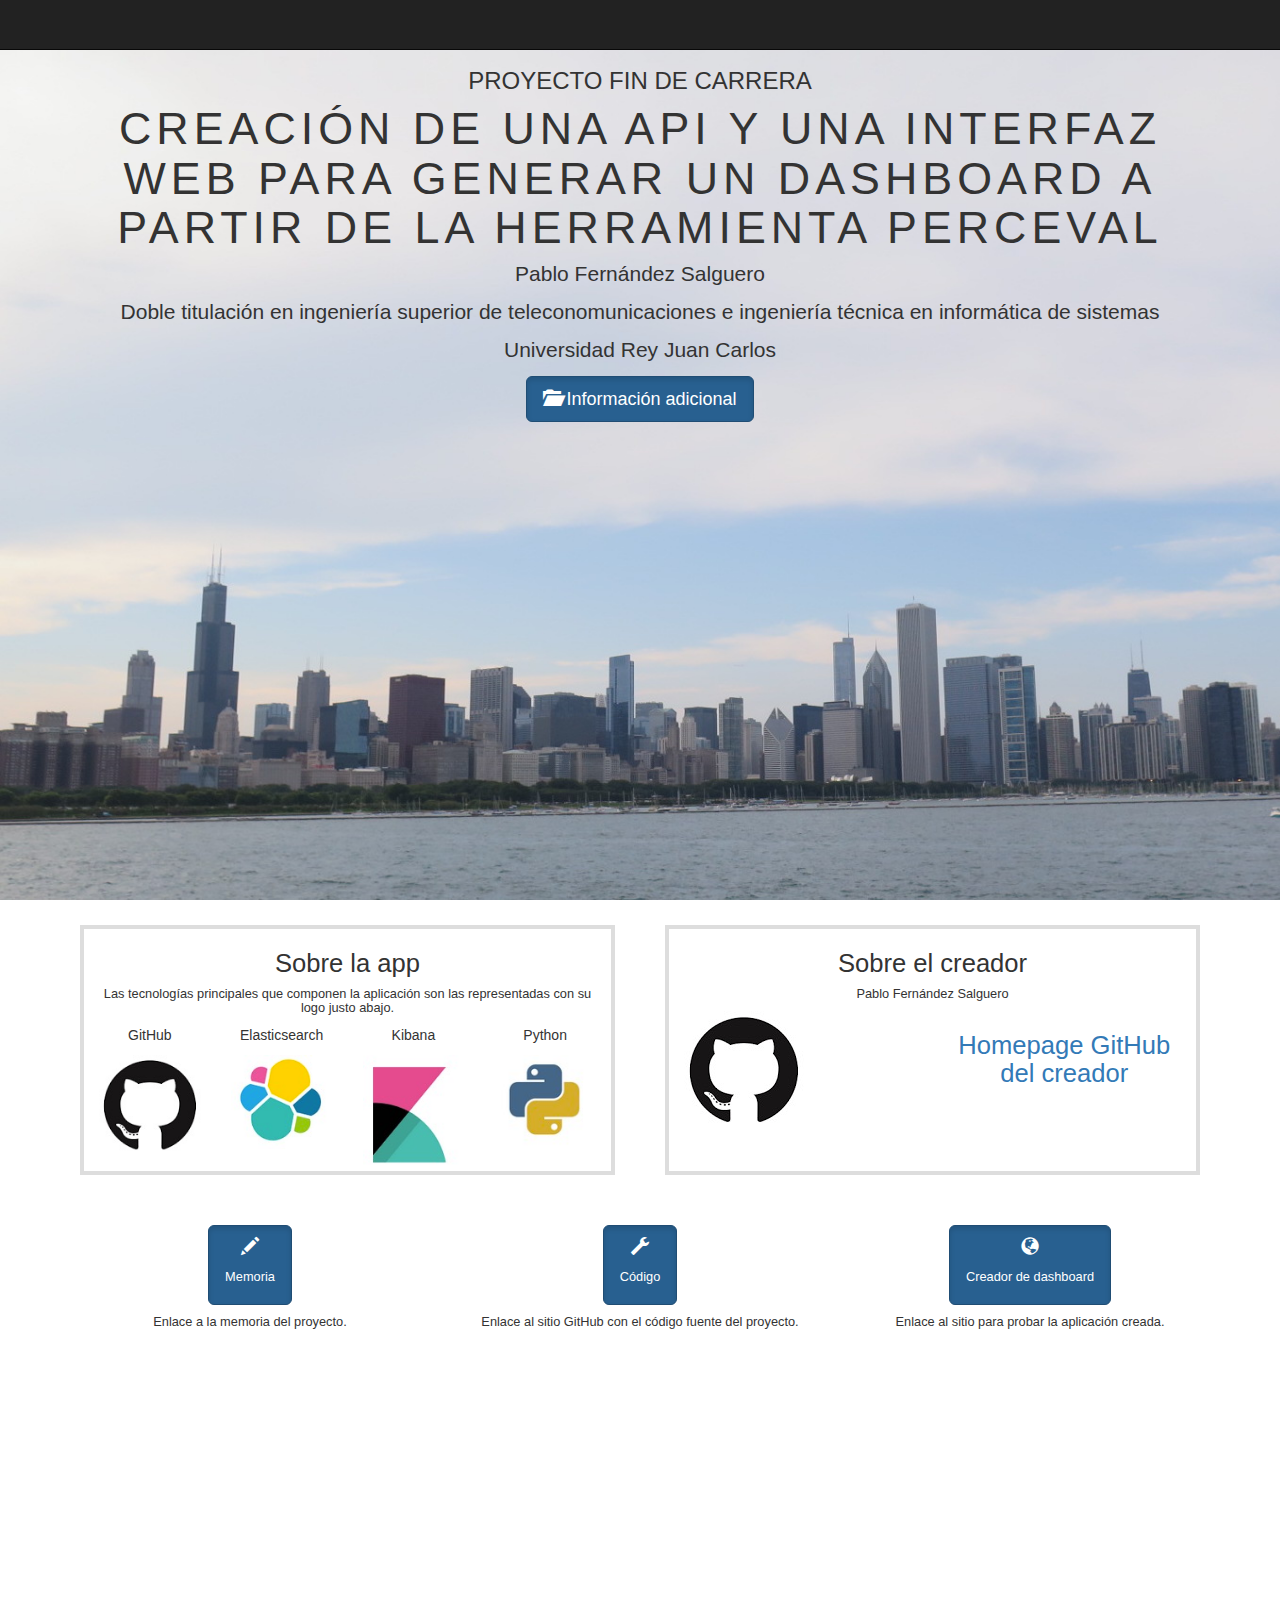
<file: index.html>
<!DOCTYPE html>
<html lang="en">
  <head>
    <meta charset="utf-8">
    <meta http-equiv="X-UA-Compatible" content="IE=edge">
    <meta name="viewport" content="width=device-width, initial-scale=1.0">
    <!-- The above 3 meta tags *must* come first in the head; any other head content must come *after* these tags -->
    <meta name="description" content="">
    <meta name="author" content="">

    <title>Página principal PFC</title>
    
    <!-- Custom styles for this template -->
    <link rel="STYLESHEET" type="text/css" href=jumbotron.css>

    <!-- Bootstrap core CSS -->
    <link rel="stylesheet" href="https://maxcdn.bootstrapcdn.com/bootstrap/3.3.7/css/bootstrap.min.css" integrity="sha384-BVYiiSIFeK1dGmJRAkycuHAHRg32OmUcww7on3RYdg4Va+PmSTsz/K68vbdEjh4u" crossorigin="anonymous">
  </head>

  <body>

    <nav class="navbar navbar-inverse navbar-fixed-top">
        <div class="navbar-header">
          <button type="button" class="navbar-toggle collapsed" data-toggle="collapse" data-target="#navbar" aria-expanded="false" aria-controls="navbar">
            <span class="sr-only">Toggle navigation</span>
            <span class="icon-bar"></span>
            <span class="icon-bar"></span>
            <span class="icon-bar"></span>
          </button>
        </div>
    </nav>

    <!-- Main jumbotron for a primary marketing message or call to action -->
    <section class="ppal">
	    <div class="jumbotron">
	      <div id="titulo" class="container">
	      	<h3>PROYECTO FIN DE CARRERA</h3>
	        <h1>CREACIÓN DE UNA API Y UNA INTERFAZ WEB PARA GENERAR UN DASHBOARD A PARTIR DE LA HERRAMIENTA PERCEVAL</h1>
	        <h4><p>Pablo Fernández Salguero</p>
	        <p>Doble titulación en ingeniería superior de teleconomunicaciones e ingeniería técnica en informática de sistemas</p>
	        <p>Universidad Rey Juan Carlos</p></h4>
		  
	    
			<a id="btnmemoria" href="#about" type="button" class="btn btn-primary btn-lg active">
				<span class="glyphicon glyphicon-folder-open"></span> 
					Información adicional
			</a>
			</div>
		</div>
    </section>
    <section class="about">
    <div class="container">
    	<div id="info" class="row">
    		<div id="about" class="col-md-6">
    			<h3>Sobre la app</h3>
				<h4>Las tecnologías principales que componen la aplicación son las representadas con su logo justo abajo.</h4>
    			<div class="row">
    				<div class="col-md-3">
    					<p>GitHub</p>
    					<img src=logogithub.jpg class="img-responsive">
    				</div>
    				<div class="col-md-3">
    					<p>Elasticsearch</p>
    					<img src=logoES.jpg class="img-responsive">
    				</div>
    				<div class="col-md-3">
    					<p>Kibana</p>
    					<img src=logokibana.jpg class="img-responsive">
    				</div>
    				<div class="col-md-3">
    					<p>Python</p>
    					<img src=logopython.jpg class="img-responsive">
    				</div>
    			</div>
    		</div>
    		<div id="aboutus" class="col-md-6">
    			<h3>Sobre el creador</h3>
				<h4>Pablo Fernández Salguero</h4>
    			<div class="row">
    				<div id="sinborde" class="col-md-6">
    					<img src=logogithub.jpg class="img-responsive">
    				</div>
    				<div id="sinborde" class="col-md-6">
    					<h3><a href="https://github.com/pfsjob/">Homepage GitHub del creador</a></h3>
    				</div>
    			</div>
    		</div>
    	</div>
      <div id="enlaces" class="row">
      		<div id="subenlaces" class="col-md-4">
      			<a id="btnmemoria" href="https://pfsjob.github.io/PFS-PFC.pdf" type="button" target="_blank" class="btn btn-primary btn-lg active">
			    	<span class="glyphicon glyphicon-pencil"></span> 
			    		<h4>Memoria</h4>
			  	</a>
			  	<h4>Enlace a la memoria del proyecto.</h4>
      		</div>
      		<div id="subenlaces" class="col-md-4">
      			<a id="btncodigo" href="https://github.com/pfsjob/pfsjob.github.io" type="button" target="_blank" class="btn btn-primary btn-lg active">
			    	<span class="glyphicon glyphicon-wrench"></span> 
			    		<h4>Código</h4>
			  	</a>
			  	<h4>Enlace al sitio GitHub con el código fuente del proyecto.</h4>
      		</div>
      		<div id="subenlaces" class="col-md-4">
      			<a id="btnapp" href="http://34.212.39.231/tareas/index/" type="button" target="_blank" class="btn btn-primary btn-lg active">
			    	<span class="glyphicon glyphicon-globe"></span> 
			    		<h4>Creador de dashboard</h4>
			  	</a>
			  	<h4>Enlace al sitio para probar la aplicación creada.</h4>
      		</div>
      </div>
      </div>
    </section>
      
    <!-- Bootstrap core JavaScript
    ================================================== -->
    <!-- Placed at the end of the document so the pages load faster -->
    <script src="https://ajax.googleapis.com/ajax/libs/jquery/1.12.4/jquery.min.js"></script>
  </body>
</html>
</file>
